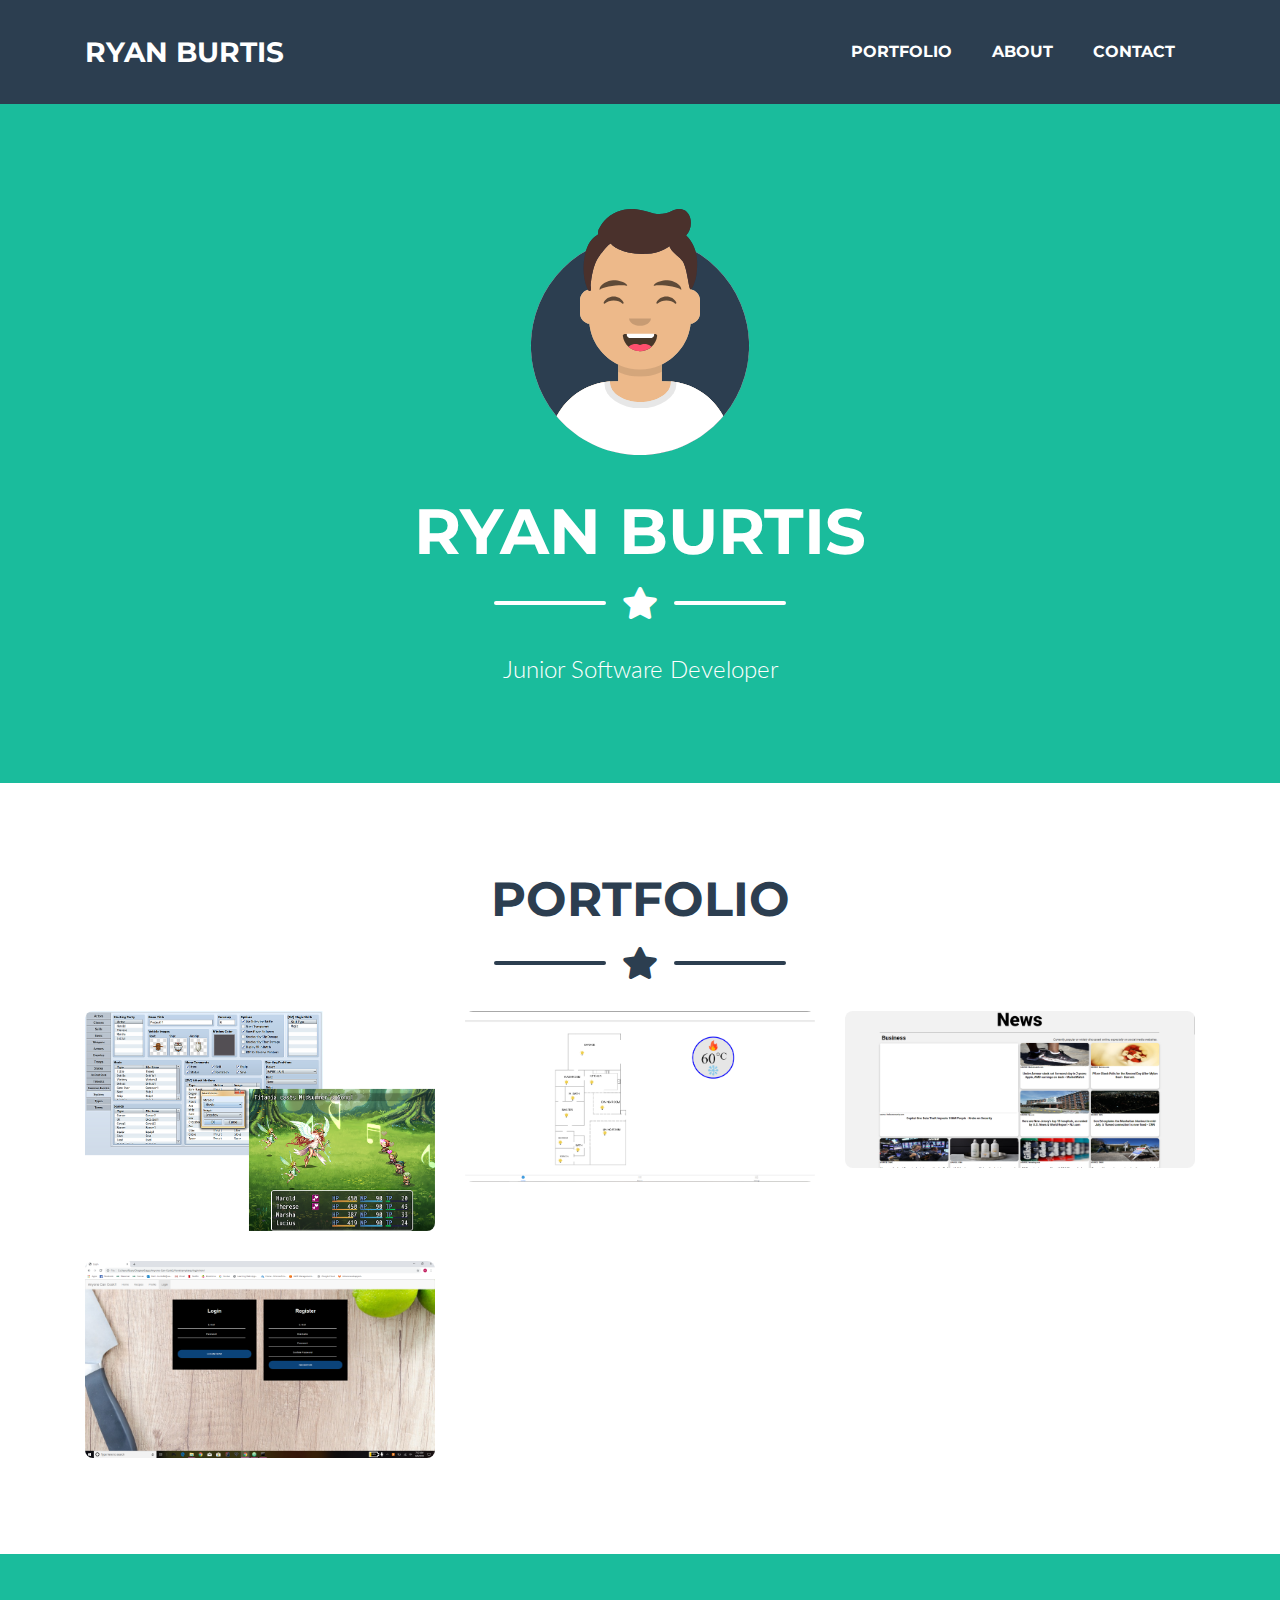
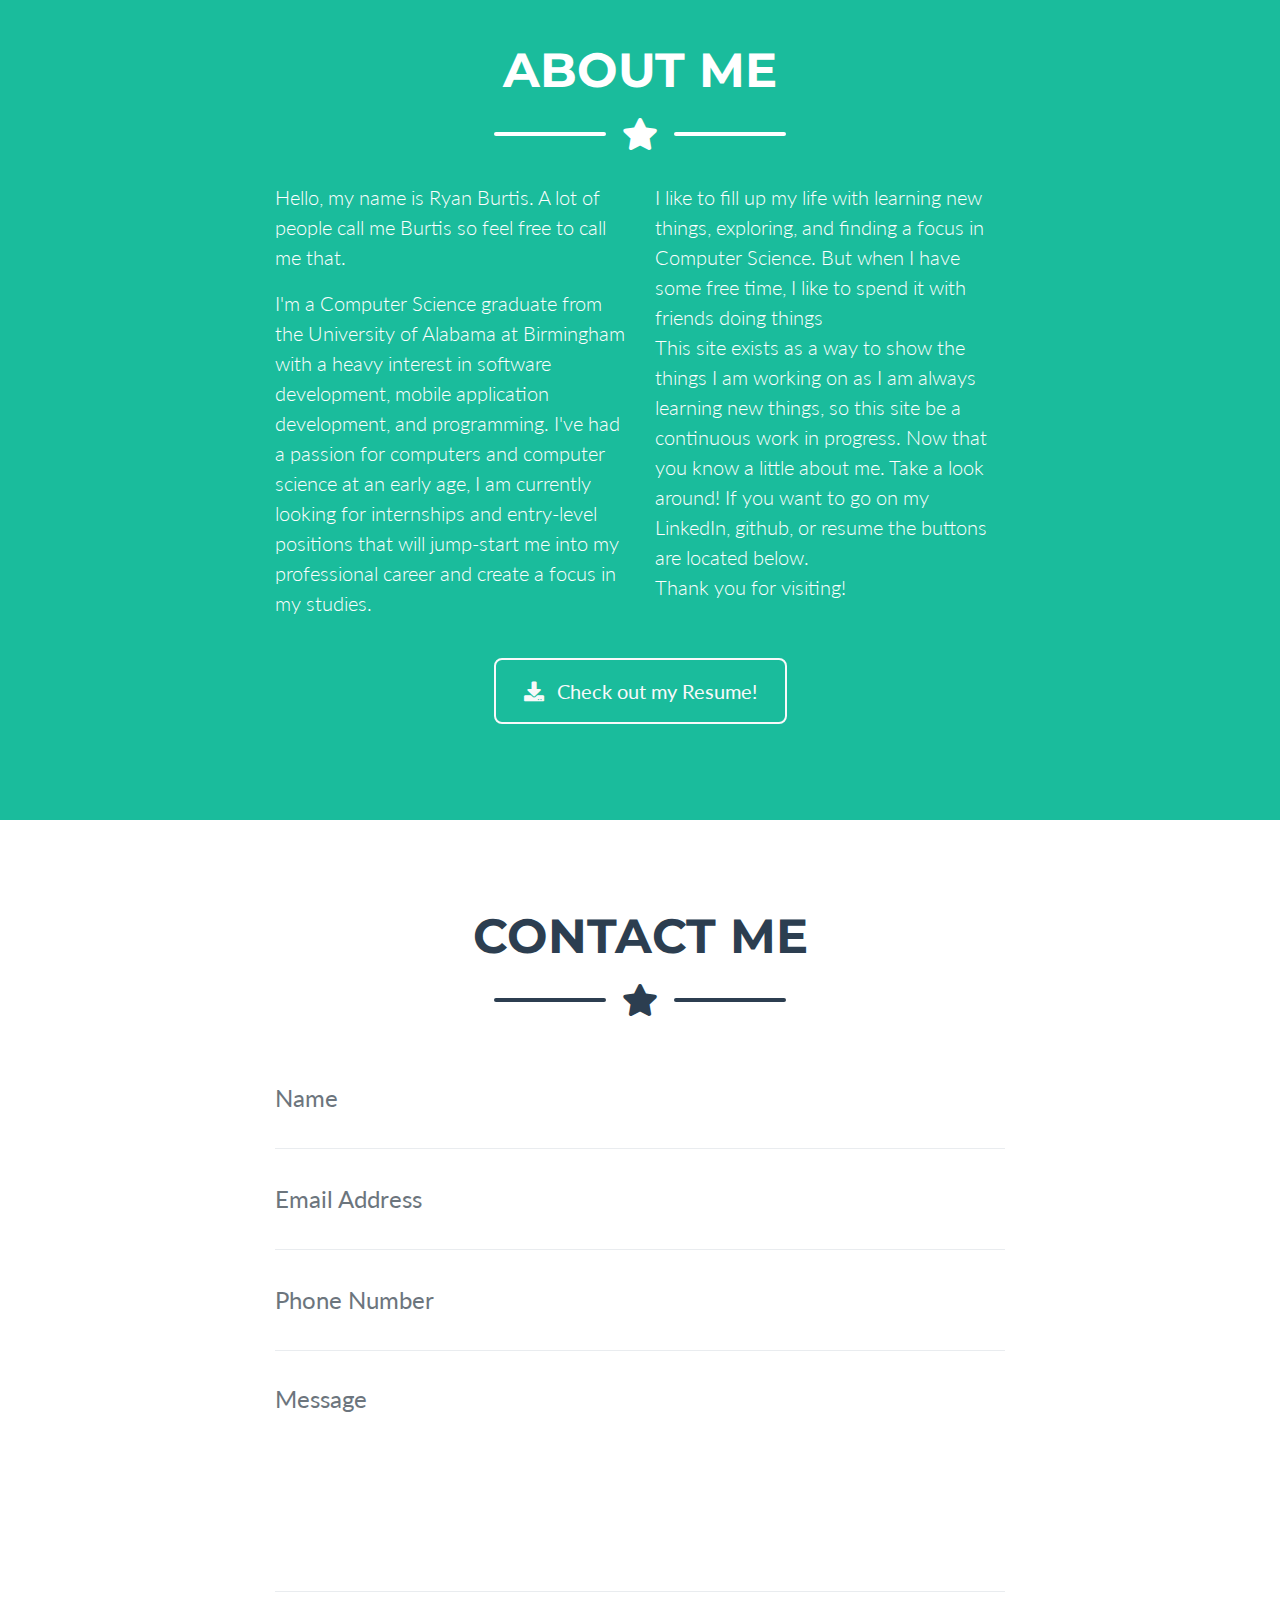
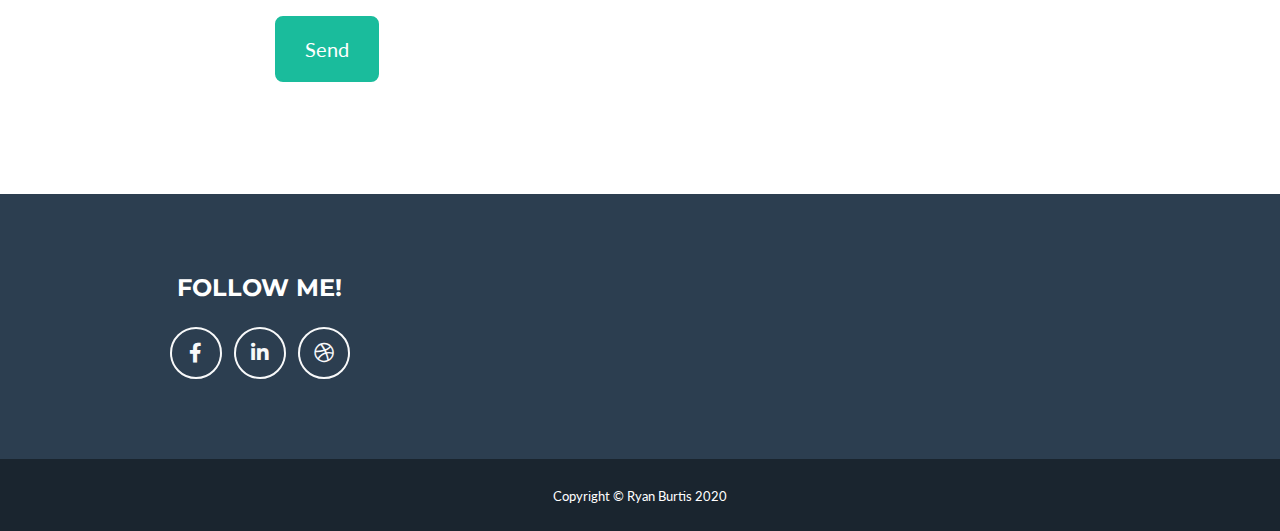
<file: index.html>
<!DOCTYPE html>
<html lang="en">

<head>

  <meta charset="utf-8">
  <meta name="viewport" content="width=device-width, initial-scale=1, shrink-to-fit=no">
  <meta name="description" content="">
  <meta name="author" content="">

  <title>Ryan Burtis - Personal page V2</title>

  <!-- Custom fonts for this theme -->
  <link href="vendor/fontawesome-free/css/all.min.css" rel="stylesheet" type="text/css">
  <link href="https://fonts.googleapis.com/css?family=Montserrat:400,700" rel="stylesheet" type="text/css">
  <link href="https://fonts.googleapis.com/css?family=Lato:400,700,400italic,700italic" rel="stylesheet" type="text/css">

  <!-- Theme CSS -->
  <link href="css/freelancer.min.css" rel="stylesheet">

</head>

<body id="page-top">

  <!-- Navigation -->
  <nav class="navbar navbar-expand-lg bg-secondary text-uppercase fixed-top" id="mainNav">
    <div class="container">
      <a class="navbar-brand js-scroll-trigger" href="#page-top">Ryan Burtis</a>
      <button class="navbar-toggler navbar-toggler-right text-uppercase font-weight-bold bg-primary text-white rounded" type="button" data-toggle="collapse" data-target="#navbarResponsive" aria-controls="navbarResponsive" aria-expanded="false" aria-label="Toggle navigation">
        Menu
        <i class="fas fa-bars"></i>
      </button>
      <div class="collapse navbar-collapse" id="navbarResponsive">
        <ul class="navbar-nav ml-auto">
          <li class="nav-item mx-0 mx-lg-1">
            <a class="nav-link py-3 px-0 px-lg-3 rounded js-scroll-trigger" href="#portfolio">Portfolio</a>
          </li>
          <li class="nav-item mx-0 mx-lg-1">
            <a class="nav-link py-3 px-0 px-lg-3 rounded js-scroll-trigger" href="#about">About</a>
          </li>
          <li class="nav-item mx-0 mx-lg-1">
            <a class="nav-link py-3 px-0 px-lg-3 rounded js-scroll-trigger" href="#contact">Contact</a>
          </li>
        </ul>
      </div>
    </div>
  </nav>

  <!-- Masthead -->
  <header class="masthead bg-primary text-white text-center">
    <div class="container d-flex align-items-center flex-column">

      <!-- Masthead Avatar Image -->
      <img class="masthead-avatar mb-5" src="img/avataaars.svg" alt="">

      <!-- Masthead Heading -->
      <h1 class="masthead-heading text-uppercase mb-0">Ryan Burtis</h1>

      <!-- Icon Divider -->
      <div class="divider-custom divider-light">
        <div class="divider-custom-line"></div>
        <div class="divider-custom-icon">
          <i class="fas fa-star"></i>
        </div>
        <div class="divider-custom-line"></div>
      </div>

      <!-- Masthead Subheading -->
      <p class="masthead-subheading font-weight-light mb-0">Junior Software Developer</p>

    </div>
  </header>

  <!-- Portfolio Section -->
  <section class="page-section portfolio" id="portfolio">
    <div class="container">

      <!-- Portfolio Section Heading -->
      <h2 class="page-section-heading text-center text-uppercase text-secondary mb-0">Portfolio</h2>

      <!-- Icon Divider -->
      <div class="divider-custom">
        <div class="divider-custom-line"></div>
        <div class="divider-custom-icon">
          <i class="fas fa-star"></i>
        </div>
        <div class="divider-custom-line"></div>
      </div>

      <!-- Portfolio Grid Items -->
      <div class="row">

        <!-- Portfolio Item 1 -->
        <div class="col-md-6 col-lg-4">
          <div class="portfolio-item mx-auto" data-toggle="modal" data-target="#portfolioModal1">
            <div class="portfolio-item-caption d-flex align-items-center justify-content-center h-100 w-100">
              <div class="portfolio-item-caption-content text-center text-white">
                <i class="fas fa-plus fa-3x"></i>
              </div>
            </div>
            <img class="img-fluid" src="img/projects/rpg.png" alt="">
          </div>
        </div>

        <!-- Portfolio Item 2 -->
        <div class="col-md-6 col-lg-4">
          <div class="portfolio-item mx-auto" data-toggle="modal" data-target="#portfolioModal2">
            <div class="portfolio-item-caption d-flex align-items-center justify-content-center h-100 w-100">
              <div class="portfolio-item-caption-content text-center text-white">
                <i class="fas fa-plus fa-3x"></i>
              </div>
            </div>
            <img class="img-fluid" src="img/projects/smart_home2.png" alt="">
          </div>
        </div>

        <!-- Portfolio Item 3 -->
        <div class="col-md-6 col-lg-4">
          <div class="portfolio-item mx-auto" data-toggle="modal" data-target="#portfolioModal3">
            <div class="portfolio-item-caption d-flex align-items-center justify-content-center h-100 w-100">
              <div class="portfolio-item-caption-content text-center text-white">
                <i class="fas fa-plus fa-3x"></i>
              </div>
            </div>
            <img class="img-fluid" src="img/projects/news_outlet.png" alt="">
          </div>
        </div>

        <!-- Portfolio Item 4 -->
        <div class="col-md-6 col-lg-4">
          <div class="portfolio-item mx-auto" data-toggle="modal" data-target="#portfolioModal4">
            <div class="portfolio-item-caption d-flex align-items-center justify-content-center h-100 w-100">
              <div class="portfolio-item-caption-content text-center text-white">
                <i class="fas fa-plus fa-3x"></i>
              </div>
            </div>
            <img class="img-fluid" src="img/projects/Anyone_Can_Cook.png" alt="">
          </div>
        </div>
      </div>
      <!-- /.row -->

    </div>
  </section>

  <!-- About Section -->
  <section class="page-section bg-primary text-white mb-0" id="about">
    <div class="container">

      <!-- About Section Heading -->
      <h2 class="page-section-heading text-center text-uppercase text-white">About Me</h2>

      <!-- Icon Divider -->
      <div class="divider-custom divider-light">
        <div class="divider-custom-line"></div>
        <div class="divider-custom-icon">
          <i class="fas fa-star"></i>
        </div>
        <div class="divider-custom-line"></div>
      </div>

      <!-- About Section Content -->
      <div class="row">
        <div class="col-lg-4 ml-auto">
          <p class="lead"> Hello, my name is Ryan Burtis. A lot of people call me Burtis so feel free to call me that.</p>
                 <p class="lead"> I'm a Computer Science graduate from the University of Alabama at Birmingham with a heavy interest
                 in software development, mobile application development, and programming.  I've had a passion for
                 computers and computer science at an early age, I am currently looking for internships and
                 entry-level positions that will jump-start me into my professional career and create a focus in
                 my studies.</p>
        </div>
        <div class="col-lg-4 mr-auto">
          <p class="lead">I like to fill up my life with learning new things, exploring, and finding a focus in
            Computer Science. But when I have some free time, I like to spend it with friends doing things
            <br>This site exists as a way to show the things I am working on as I am always learning new things,
            so this site be a continuous work in progress. Now that you know a little about me. Take a
            look around! If you want to go on my LinkedIn, github, or resume the buttons are located below.
           <br>Thank you for visiting!</p>
        </div>
      </div>

      <!-- About Section Button -->
      <div class="text-center mt-4">
        <a class="btn btn-xl btn-outline-light" href="documents/Resume Mk 2.pdf">
          <i class="fas fa-download mr-2"></i>
          Check out my Resume!
        </a>
      </div>

    </div>
  </section>

  <!-- Contact Section -->
  <section class="page-section" id="contact">
    <div class="container">

      <!-- Contact Section Heading -->
      <h2 class="page-section-heading text-center text-uppercase text-secondary mb-0">Contact Me</h2>

      <!-- Icon Divider -->
      <div class="divider-custom">
        <div class="divider-custom-line"></div>
        <div class="divider-custom-icon">
          <i class="fas fa-star"></i>
        </div>
        <div class="divider-custom-line"></div>
      </div>

      <!-- Contact Section Form -->
      <div class="row">
        <div class="col-lg-8 mx-auto">
          <!-- To configure the contact form email address, go to mail/contact_me.php and update the email address in the PHP file on line 19. -->
          <form name="sentMessage" id="contactForm" novalidate="novalidate">
            <div class="control-group">
              <div class="form-group floating-label-form-group controls mb-0 pb-2">
                <label>Name</label>
                <input class="form-control" id="name" type="text" placeholder="Name" required="required" data-validation-required-message="Please enter your name.">
                <p class="help-block text-danger"></p>
              </div>
            </div>
            <div class="control-group">
              <div class="form-group floating-label-form-group controls mb-0 pb-2">
                <label>Email Address</label>
                <input class="form-control" id="email" type="email" placeholder="Email Address" required="required" data-validation-required-message="Please enter your email address.">
                <p class="help-block text-danger"></p>
              </div>
            </div>
            <div class="control-group">
              <div class="form-group floating-label-form-group controls mb-0 pb-2">
                <label>Phone Number</label>
                <input class="form-control" id="phone" type="tel" placeholder="Phone Number" required="required" data-validation-required-message="Please enter your phone number.">
                <p class="help-block text-danger"></p>
              </div>
            </div>
            <div class="control-group">
              <div class="form-group floating-label-form-group controls mb-0 pb-2">
                <label>Message</label>
                <textarea class="form-control" id="message" rows="5" placeholder="Message" required="required" data-validation-required-message="Please enter a message."></textarea>
                <p class="help-block text-danger"></p>
              </div>
            </div>
            <br>
            <div id="success"></div>
            <div class="form-group">
              <button type="submit" class="btn btn-primary btn-xl" id="sendMessageButton">Send</button>
            </div>
          </form>
        </div>
      </div>

    </div>
  </section>

  <!-- Footer -->
  <footer class="footer text-center">
    <div class="container">
      <div class="row">

  
        <!-- Footer Social Icons -->
        <div class="col-lg-4 mb-5 mb-lg-0">
          <h4 class="text-uppercase mb-4">Follow me!</h4>
          <a class="btn btn-outline-light btn-social mx-1" href="https://www.facebook.com/ryan.burtis.5">
            <i class="fab fa-fw fa-facebook-f"></i>
          </a>
          <a class="btn btn-outline-light btn-social mx-1" href="https://www.linkedin.com/in/ryan-burtis/">
            <i class="fab fa-fw fa-linkedin-in"></i>
          </a>
          <a class="btn btn-outline-light btn-social mx-1" href="https://github.com/rburtis64">
            <i class="fab fa-fw fa-dribbble"></i>
          </a>
        </div>
      </div>
    </div>
  </footer>

  <!-- Copyright Section -->
  <section class="copyright py-4 text-center text-white">
    <div class="container">
      <small>Copyright &copy; Ryan Burtis 2020</small>
    </div>
  </section>

  <!-- Scroll to Top Button (Only visible on small and extra-small screen sizes) -->
  <div class="scroll-to-top d-lg-none position-fixed ">
    <a class="js-scroll-trigger d-block text-center text-white rounded" href="#page-top">
      <i class="fa fa-chevron-up"></i>
    </a>
  </div>

  <!-- Portfolio Modals -->

  <!-- Portfolio Modal 1 -->
  <div class="portfolio-modal modal fade" id="portfolioModal1" tabindex="-1" role="dialog" aria-labelledby="portfolioModal1Label" aria-hidden="true">
    <div class="modal-dialog modal-xl" role="document">
      <div class="modal-content">
        <button type="button" class="close" data-dismiss="modal" aria-label="Close">
          <span aria-hidden="true">
            <i class="fas fa-times"></i>
          </span>
        </button>
        <div class="modal-body text-center">
          <div class="container">
            <div class="row justify-content-center">
              <div class="col-lg-8">
                <!-- Portfolio Modal - Title -->
                <h2 class="portfolio-modal-title text-secondary text-uppercase mb-0">Personal RPG Project</h2>
                <!-- Icon Divider -->
                <div class="divider-custom">
                  <div class="divider-custom-line"></div>
                  <div class="divider-custom-icon">
                    <i class="fas fa-star"></i>
                  </div>
                  <div class="divider-custom-line"></div>
                </div>
                <!-- Portfolio Modal - Image -->
                <img class="img-fluid rounded mb-5" src="img/projects/rpg.png" alt="">
                <!-- Portfolio Modal - Text -->
                <p class="mb-5"> Nov 2019 - Present <br>
                  *Details Coming Soon*</p>
                <!--
                <button class="btn btn-primary" href="#" data-dismiss="modal">
                  <i class="fas fa-times fa-fw"></i>

                </button>
              -->
              </div>
            </div>
          </div>
        </div>
      </div>
    </div>
  </div>

  <!-- Portfolio Modal 2 -->
  <div class="portfolio-modal modal fade" id="portfolioModal2" tabindex="-1" role="dialog" aria-labelledby="portfolioModal2Label" aria-hidden="true">
    <div class="modal-dialog modal-xl" role="document">
      <div class="modal-content">
        <button type="button" class="close" data-dismiss="modal" aria-label="Close">
          <span aria-hidden="true">
            <i class="fas fa-times"></i>
          </span>
        </button>
        <div class="modal-body text-center">
          <div class="container">
            <div class="row justify-content-center">
              <div class="col-lg-8">
                <!-- Portfolio Modal - Title -->
                <h2 class="portfolio-modal-title text-secondary text-uppercase mb-0">UAB Capstone Project - Smart Home app</h2>
                <!-- Icon Divider -->
                <div class="divider-custom">
                  <div class="divider-custom-line"></div>
                  <div class="divider-custom-icon">
                    <i class="fas fa-star"></i>
                  </div>
                  <div class="divider-custom-line"></div>
                </div>
                <!-- Portfolio Modal - Image -->
                <img class="img-fluid rounded mb-5" src="img/projects/smart_home2.png" alt="">
                <!-- Portfolio Modal - Text -->
                <p class="mb-5">December 2019 </p>
                  <div class="divider-custom-line"></div>
                      <p class="mb-5">*Site under maintanence* <br>
                       A UAB Capstone group project where we were tasked to create a smart home application that controls
                        the smart applications existing within the home and show a history of using including monthly water
                        and electricity usage. </p>
                        <div class="divider-custom-line"></div>
                          <p class="mb-5"><strong>Technologies Used:</strong> HTML, CSS, React, JavaScript, postgreSQL, Bootstrap, Git, GitHub</p>

                <a class="btn btn-primary" href="https://github.com/rburtis64/Smart-Home-App" role="button">
                  GitHub Repository
                </a>
              </div>
            </div>
          </div>
        </div>
      </div>
    </div>
  </div>

  <!-- Portfolio Modal 3 -->
  <div class="portfolio-modal modal fade" id="portfolioModal3" tabindex="-1" role="dialog" aria-labelledby="portfolioModal3Label" aria-hidden="true">
    <div class="modal-dialog modal-xl" role="document">
      <div class="modal-content">
        <button type="button" class="close" data-dismiss="modal" aria-label="Close">
          <span aria-hidden="true">
            <i class="fas fa-times"></i>
          </span>
        </button>
        <div class="modal-body text-center">
          <div class="container">
            <div class="row justify-content-center">
              <div class="col-lg-8">
                <!-- Portfolio Modal - Title -->
                <h2 class="portfolio-modal-title text-secondary text-uppercase mb-0">UAB Cloud Computing Project: News Outlet</h2>
                <!-- Icon Divider -->
                <div class="divider-custom">
                  <div class="divider-custom-line"></div>
                  <div class="divider-custom-icon">
                    <i class="fas fa-star"></i>
                  </div>
                  <div class="divider-custom-line"></div>
                </div>
                <!-- Portfolio Modal - Image -->
                <img class="img-fluid rounded mb-5" src="img/projects/news_outlet.png" alt="">
                <!-- Portfolio Modal - Text -->
                <p class="mb-5">August 2019 </p>
                <div class="divider-custom-line"></div>
                <p class="mb-5">*Site under maintanence* <br>
                    A web application that uses the News API to allow users to view recent news articles from certain sites
                      all in one location. </p>
                <div class="divider-custom-line"></div>
                  <p class="mb-5"><strong>Technologies Used:</strong> HTML, CSS, JavaScript, Bootstrap, News API, Git, GitHub</p>

                <a class="btn btn-primary" href="https://github.com/rburtis64/News_Outlet" role="button">
                  GitHub Repository
                </a>
              </div>
            </div>
          </div>
        </div>
      </div>
    </div>
  </div>

  <!-- Portfolio Modal 4 -->
  <div class="portfolio-modal modal fade" id="portfolioModal4" tabindex="-1" role="dialog" aria-labelledby="portfolioModal4Label" aria-hidden="true">
    <div class="modal-dialog modal-xl" role="document">
      <div class="modal-content">
        <button type="button" class="close" data-dismiss="modal" aria-label="Close">
          <span aria-hidden="true">
            <i class="fas fa-times"></i>
          </span>
        </button>
        <div class="modal-body text-center">
          <div class="container">
            <div class="row justify-content-center">
              <div class="col-lg-8">
                <!-- Portfolio Modal - Title -->
                <h2 class="portfolio-modal-title text-secondary text-uppercase mb-0">UAB Advanced Web App: Anyone Can Cook!!</h2>
                <!-- Icon Divider -->
                <div class="divider-custom">
                  <div class="divider-custom-line"></div>
                  <div class="divider-custom-icon">
                    <i class="fas fa-star"></i>
                  </div>
                  <div class="divider-custom-line"></div>
                </div>
                <!-- Portfolio Modal - Image -->
                <img class="img-fluid rounded mb-5" src="img/projects/Anyone_Can_Cook.png" alt="">
                <!-- Portfolio Modal - Text -->
                <p class="mb-5">August 2019 </p>
                <div class="divider-custom-line"></div>
                <p class="mb-5">*Site under maintanence* <br>
                  Even with a fridge full of ingredients, it can be difficult to know what to make when you don’t have a plan.
                    “Anyone Can Cook” attempts to relieve the stress of trying to figure out what to do with what you have on
                    hand. “Anyone Can Cook” allows the user to input the ingredients they have, and provides a recipe based on
                    those ingredients. Users can also create a profile to store their favorites. </p>
                <div class="divider-custom-line"></div>
                  <p class="mb-5"><strong>Technologies Used:</strong> HTML, CSS, Python, SQLAlchemy, jquery, Bootstrap, Git, GitHub, Django</p>


                <a class="btn btn-primary" href="https://github.com/rburtis64/ACC-Recipes" role="button">
                  GitHub Repository
                </a>
              </div>
            </div>
          </div>
        </div>
      </div>
    </div>
  </div>

  <!-- Bootstrap core JavaScript -->
  <script src="vendor/jquery/jquery.min.js"></script>
  <script src="vendor/bootstrap/js/bootstrap.bundle.min.js"></script>

  <!-- Plugin JavaScript -->
  <script src="vendor/jquery-easing/jquery.easing.min.js"></script>

  <!-- Contact Form JavaScript -->
  <script src="js/jqBootstrapValidation.js"></script>
  <script src="js/contact_me.js"></script>

  <!-- Custom scripts for this template -->
  <script src="js/freelancer.min.js"></script>

</body>

</html>
</file>
